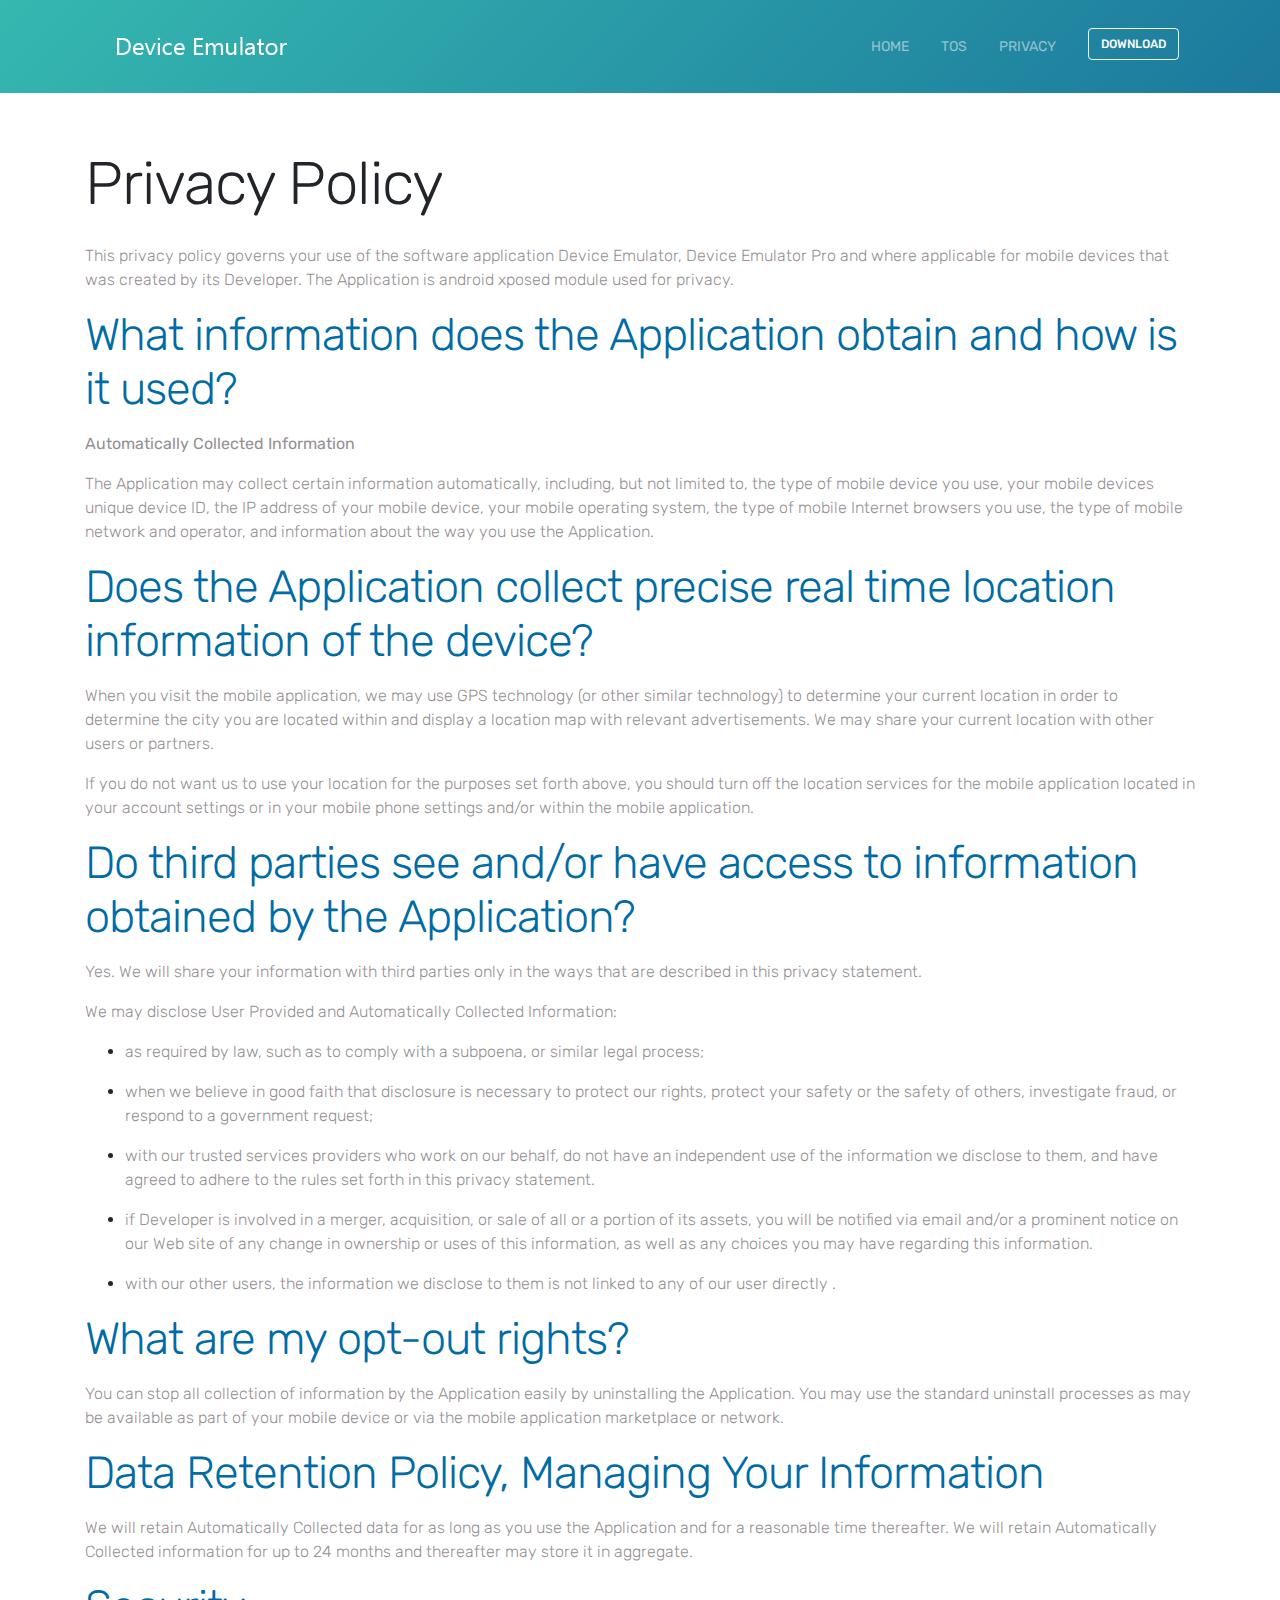
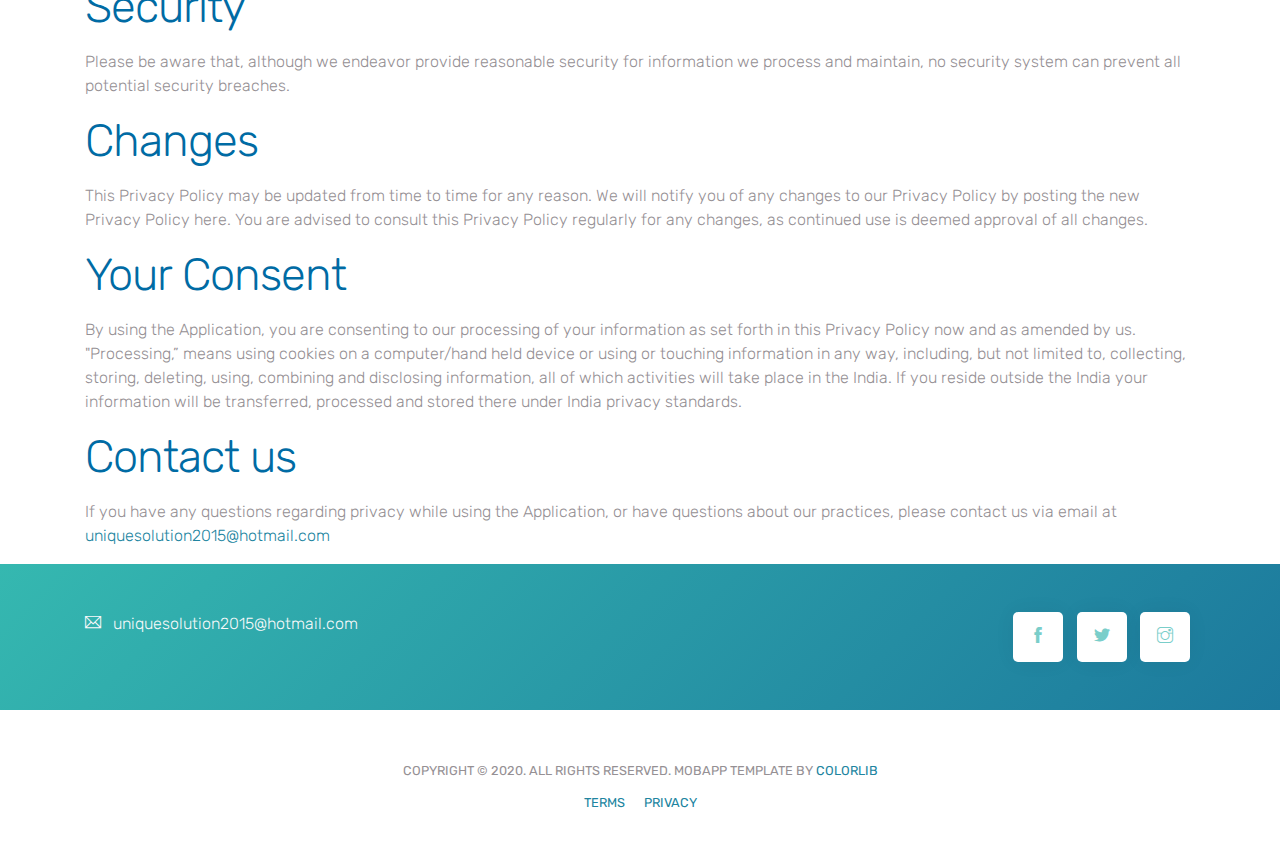
<file: privacy.html>
<!doctype html>
<html lang="en">
<head>
	<title>Device Emulator</title>
    <!-- Required meta tags -->
    <meta charset="utf-8">
    <meta name="viewport" content="width=device-width, initial-scale=1, shrink-to-fit=no">
    <meta name="description" content="device emulator pro">
    <meta name="keywords" content="device emulator, device emulator pro, mobile, app, apk, pro, plus, device, emulator, android, xposed, framework, module">

    <!-- Font -->
    <link rel="dns-prefetch" href="//fonts.googleapis.com">
    <link href="https://fonts.googleapis.com/css?family=Rubik:300,400,500" rel="stylesheet">

    <!-- Bootstrap CSS -->
    <link rel="stylesheet" href="css/bootstrap.min.css">
    <!-- Themify Icons -->
    <link rel="stylesheet" href="css/themify-icons.css">
    <!-- Owl carousel -->
    <link rel="stylesheet" href="css/owl.carousel.min.css">
    <!-- Main css -->
    <link href="css/style.css" rel="stylesheet">
</head>

<body data-spy="scroll" data-target="#navbar" data-offset="30">
 <div class="nav-menu fixed-top bg-gradient">
        <div class="container">
            <div class="row">
                <div class="col-md-12">
                    <nav class="navbar navbar-dark navbar-expand-lg">
                        <a class="navbar-brand" href="index.html"><img src="images/logo.png" class="img-fluid" alt="logo"></a> <button class="navbar-toggler" type="button" data-toggle="collapse" data-target="#navbar" aria-controls="navbar" aria-expanded="false" aria-label="Toggle navigation"> <span class="navbar-toggler-icon"></span> </button>
                        <div class="collapse navbar-collapse" id="navbar">
                            <ul class="navbar-nav ml-auto">
                                <li class="nav-item"> <a class="nav-link" href="index.html">HOME <span class="sr-only">(current)</span></a> </li>
                                <li class="nav-item"> <a class="nav-link" href="terms.html">TOS</a> </li>
                                <li class="nav-item"> <a class="nav-link" href="privacy.html">PRIVACY</a> </li>
                                <li class="nav-item"><a href="https://github.com/deviceemulator/app/releases/download/v3.6/de_v3.6.1900.apk" class="btn btn-outline-light my-3 my-sm-0 ml-lg-3">Download</a></li>	
                            </ul>
                        </div>
                    </nav>
                </div>
            </div>
        </div>
    </div>
	 <header>	</header>
	 
	 
	 <div class="container">
		<div class="container mt-5" style="padding-left: 0px;">
            <h1>Privacy Policy</h1>
        </div>

		<div id="content" class="privacy">
<p>This privacy policy governs your use of the software application Device Emulator, Device Emulator Pro and where applicable for mobile devices that was created by its Developer. The Application is android xposed module used for privacy. </p> 
<h2>What information does the Application obtain and how is it used?</h2> 
<p><strong>Automatically Collected Information</strong> </p> 
<p>The Application may collect certain information automatically, including, but not limited to, the type of mobile device you use, your mobile devices unique device ID, the IP address of your mobile device, your mobile operating system, the type of mobile Internet browsers you use, the type of mobile network and operator, and information about the way you use the Application. </p> 
<h2>Does the Application collect precise real time location information of the device?</h2> 
<p>When you visit the mobile application, we may use GPS technology (or other similar technology) to determine your current location in order to determine the city you are located within and display a location map with relevant advertisements. We may share your current location with other users or partners.</p> 
<p>If you do not want us to use your location for the purposes set forth above, you should turn off the location services for the mobile application located in your account settings or in your mobile phone settings and/or within the mobile application. </p> 
<h2>Do third parties see and/or have access to information obtained by the Application?</h2> 
<p>Yes. We will share your information with third parties only in the ways that are described in this privacy statement.</p> 
<p>We may disclose User Provided and Automatically Collected Information:</p> 
<ul> 
 <li> <p>as required by law, such as to comply with a subpoena, or similar legal process;</p> </li> 
 <li> <p>when we believe in good faith that disclosure is necessary to protect our rights, protect your safety or the safety of others, investigate fraud, or respond to a government request;</p> </li> 
 <li> <p>with our trusted services providers who work on our behalf, do not have an independent use of the information we disclose to them, and have agreed to adhere to the rules set forth in this privacy statement.</p> </li> 
 <li> <p>if Developer is involved in a merger, acquisition, or sale of all or a portion of its assets, you will be notified via email and/or a prominent notice on our Web site of any change in ownership or uses of this information, as well as any choices you may have regarding this information.</p> </li> 
 <li><p>with our other users, the information we disclose to them is not linked to any of our user directly .</p></li> 
</ul> 
<h2>What are my opt-out rights?</h2> 
<p>You can stop all collection of information by the Application easily by uninstalling the Application. You may use the standard uninstall processes as may be available as part of your mobile device or via the mobile application marketplace or network.</p> 
<h2>Data Retention Policy, Managing Your Information</h2> 
<p>We will retain Automatically Collected data for as long as you use the Application and for a reasonable time thereafter. We will retain Automatically Collected information for up to 24 months and thereafter may store it in aggregate.</p> 
<h2>Security</h2> 
<p>Please be aware that, although we endeavor provide reasonable security for information we process and maintain, no security system can prevent all potential security breaches.</p> 
<h2>Changes</h2> 
<p>This Privacy Policy may be updated from time to time for any reason. We will notify you of any changes to our Privacy Policy by posting the new Privacy Policy here. You are advised to consult this Privacy Policy regularly for any changes, as continued use is deemed approval of all changes.</p> 
<h2>Your Consent</h2> 
<p>By using the Application, you are consenting to our processing of your information as set forth in this Privacy Policy now and as amended by us. "Processing,” means using cookies on a computer/hand held device or using or touching information in any way, including, but not limited to, collecting, storing, deleting, using, combining and disclosing information, all of which activities will take place in the India. If you reside outside the India your information will be transferred, processed and stored there under India privacy standards. </p> 
<h2>Contact us</h2> 
<p>If you have any questions regarding privacy while using the Application, or have questions about our practices, please contact us via email at <a class="link" href="mailto:uniquesolution2015@hotmail.com">uniquesolution2015@hotmail.com</a></p>
</div>
</div>


       

   <div class="bg-gradient py-5" id="contact">
        <div class="container">
            <div class="row">
                <div class="col-lg-6 text-center text-lg-left">
                    <!--p class="mb-2" style="color:#f8f9fa;"> <span class="ti-location-pin mr-2"></span> Nasik, Maharashtra, India</p-->
                    <div class=" d-block d-sm-inline-block">
                        <p class="mb-2" style="color:#f8f9fa;">
                            <span class="ti-email mr-2"></span> <a class="mr-4"  style="color:#f8f9fa;" href="mailto:uniquesolution2015@hotmail.com">uniquesolution2015@hotmail.com</a>
                        </p>
                    </div>
                    <!--div class="d-block d-sm-inline-block">
                        <p class="mb-0">
                            <span class="ti-headphone-alt mr-2"></span> <a href="tel:51836362800">518-3636-2800</a>
                        </p>
                    </div-->

                </div>
                <div class="col-lg-6">
                    <div class="social-icons">
                        <a href="#"><span class="ti-facebook"></span></a>
                        <a href="#"><span class="ti-twitter-alt"></span></a>
                        <a href="#"><span class="ti-instagram"></span></a>
                    </div>
                </div>
            </div>
        </div>
    </div>
	
 <footer class="my-5 text-center">
        <!-- Copyright removal is not prohibited! -->
        <p class="mb-2"><small>COPYRIGHT © 2020. ALL RIGHTS RESERVED. MOBAPP TEMPLATE BY <a href="https://colorlib.com">COLORLIB</a></small></p>

        <small>
            <a href="terms.html" class="m-2">TERMS</a>
            <a href="privacy.html" class="m-2">PRIVACY</a>
        </small>
    </footer>

    <!-- jQuery and Bootstrap -->
    <script src="js/jquery-3.2.1.min.js"></script>
    <script src="js/bootstrap.bundle.min.js"></script>
    <!-- Plugins JS -->
    <script src="js/owl.carousel.min.js"></script>
    <!-- Custom JS -->
    <script src="js/script.js"></script>

</body>
</html>
</file>
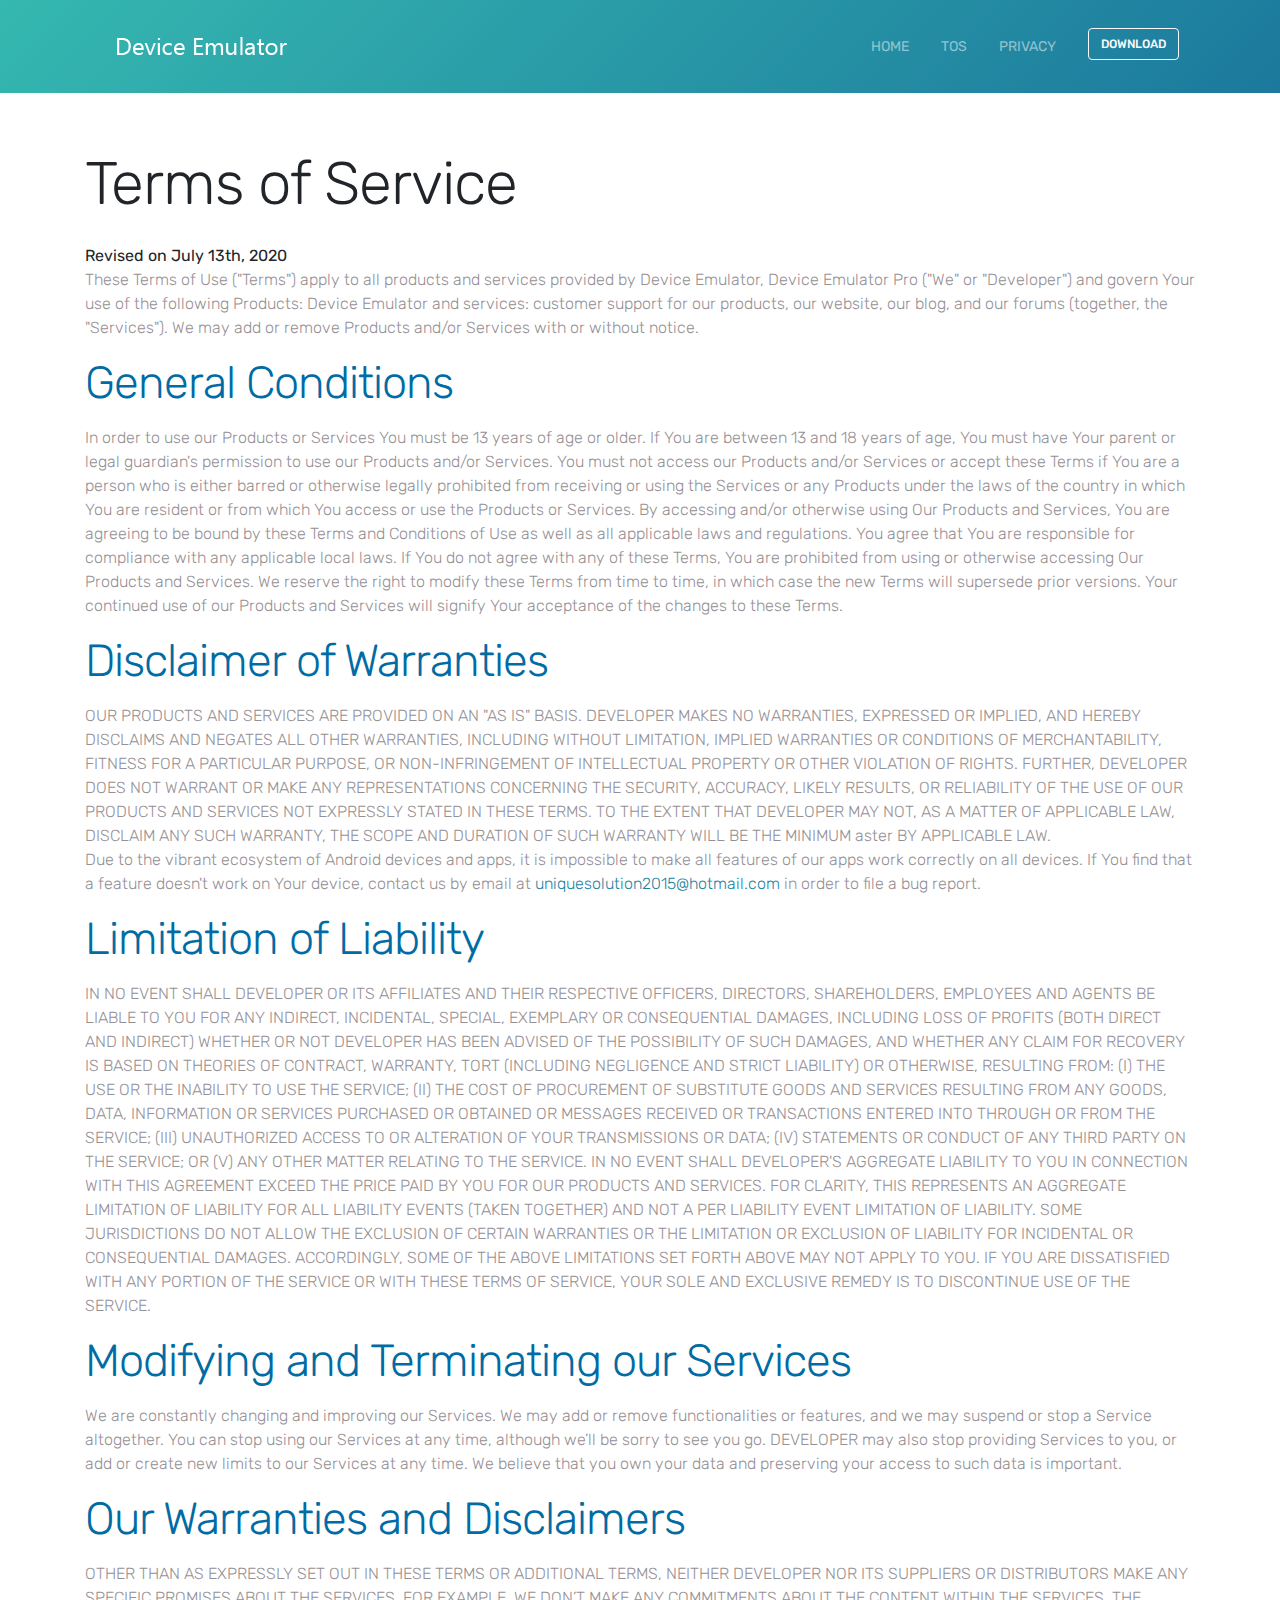
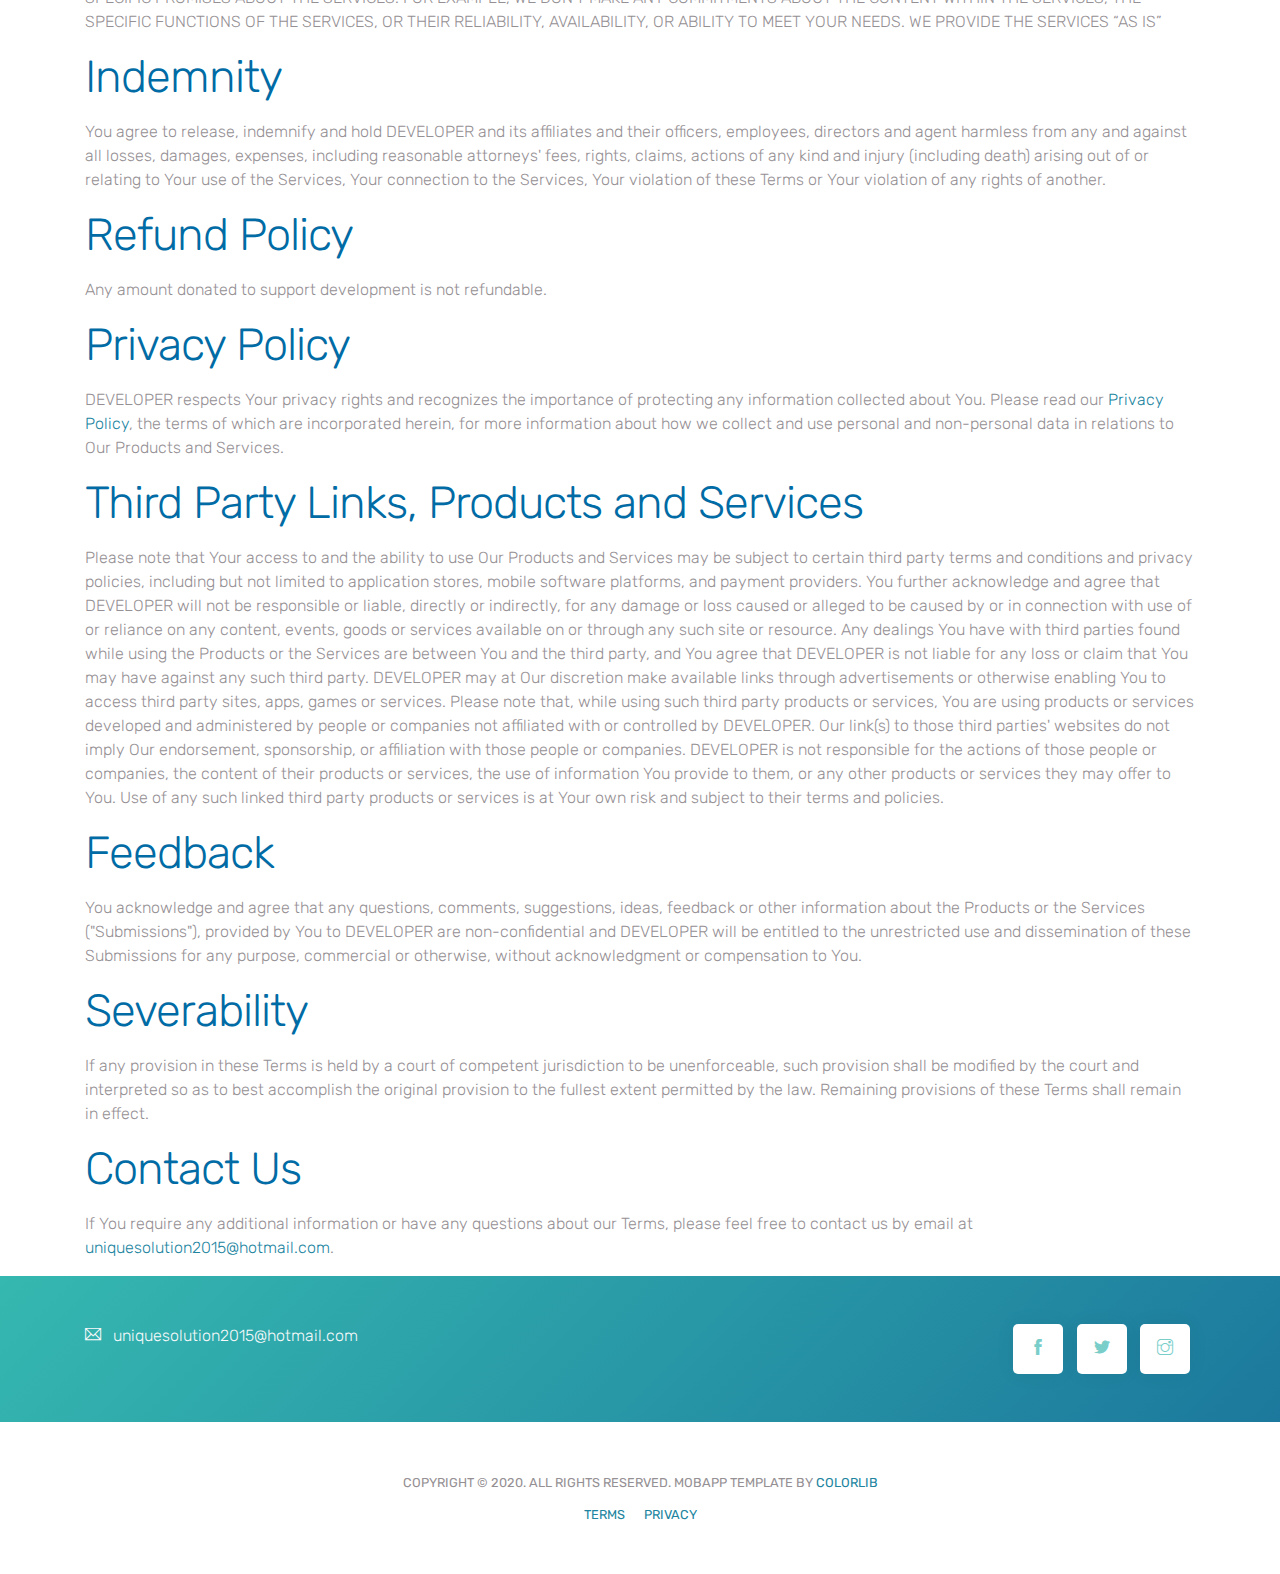
<file: terms.html>
<!doctype html>
<html lang="en">
<head>
	<title>Device Emulator</title>
    <!-- Required meta tags -->
    <meta charset="utf-8">
    <meta name="viewport" content="width=device-width, initial-scale=1, shrink-to-fit=no">
    <meta name="description" content="device emulator pro">
    <meta name="keywords" content="device emulator, device emulator pro, mobile, app, apk, pro, plus, device, emulator, android, xposed, framework, module">

    <!-- Font -->
    <link rel="dns-prefetch" href="//fonts.googleapis.com">
    <link href="https://fonts.googleapis.com/css?family=Rubik:300,400,500" rel="stylesheet">

    <!-- Bootstrap CSS -->
    <link rel="stylesheet" href="css/bootstrap.min.css">
    <!-- Themify Icons -->
    <link rel="stylesheet" href="css/themify-icons.css">
    <!-- Owl carousel -->
    <link rel="stylesheet" href="css/owl.carousel.min.css">
    <!-- Main css -->
    <link href="css/style.css" rel="stylesheet">
</head>

<body data-spy="scroll" data-target="#navbar" data-offset="30">
 <div class="nav-menu fixed-top bg-gradient">
        <div class="container">
            <div class="row">
                <div class="col-md-12">
                    <nav class="navbar navbar-dark navbar-expand-lg">
                        <a class="navbar-brand" href="index.html"><img src="images/logo.png" class="img-fluid" alt="logo"></a> <button class="navbar-toggler" type="button" data-toggle="collapse" data-target="#navbar" aria-controls="navbar" aria-expanded="false" aria-label="Toggle navigation"> <span class="navbar-toggler-icon"></span> </button>
                        <div class="collapse navbar-collapse" id="navbar">
                            <ul class="navbar-nav ml-auto">
                                <li class="nav-item"> <a class="nav-link" href="index.html">HOME <span class="sr-only">(current)</span></a> </li>
                                <li class="nav-item"> <a class="nav-link" href="terms.html">TOS</a> </li>
                                <li class="nav-item"> <a class="nav-link" href="privacy.html">PRIVACY</a> </li>
                                <li class="nav-item"><a href="https://github.com/deviceemulator/app/releases/download/v3.6/de_v3.6.1900.apk" class="btn btn-outline-light my-3 my-sm-0 ml-lg-3">Download</a></li>	
                            </ul>
                        </div>
                    </nav>
                </div>
            </div>
        </div>
    </div>
	 <header>	</header>


	 <div class="container">
		<div class="container mt-5" style="padding-left: 0px;">
            <h1>Terms of Service</h1>
        </div>
			 <div id="content" class="tos">
						<span class="revision">Revised on July 13th, 2020</span>
						<p>
							These Terms of Use ("Terms") apply to all products and services provided by Device Emulator, Device Emulator Pro ("We" or "Developer") and govern Your use of the following Products: Device Emulator and services: customer support for our products, our website, our blog, and our forums (together, the "Services"). We may add or remove Products and/or Services with or without notice.
						</p>
						<h2>General Conditions</h2>
						<p>
							In order to use our Products or Services You must be 13 years of age or older. If You are between 13 and 18 years of age, You must have Your parent or legal guardian's permission to use our Products and/or Services. You must not access our Products and/or Services or accept these Terms if You are a person who is either barred or otherwise legally prohibited from receiving or using the Services or any Products under the laws of the country in which You are resident or from which You access or use the Products or Services. By accessing and/or otherwise using Our Products and Services, You are agreeing to be bound by these Terms and Conditions of Use as well as all applicable laws and regulations. You agree that You are responsible for compliance with any applicable local laws. If You do not agree with any of these Terms, You are prohibited from using or otherwise accessing Our Products and Services.
							We reserve the right to modify these Terms from time to time, in which case the new Terms will supersede prior versions. Your continued use of our Products and Services will signify Your acceptance of the changes to these Terms.
						</p>
						<h2>Disclaimer of Warranties</h2>
						<p>
							OUR PRODUCTS AND SERVICES ARE PROVIDED ON AN "AS IS" BASIS. DEVELOPER MAKES NO WARRANTIES, EXPRESSED OR IMPLIED, AND HEREBY DISCLAIMS AND NEGATES ALL OTHER WARRANTIES, INCLUDING WITHOUT LIMITATION, IMPLIED WARRANTIES OR CONDITIONS OF MERCHANTABILITY, FITNESS FOR A PARTICULAR PURPOSE, OR NON-INFRINGEMENT OF INTELLECTUAL PROPERTY OR OTHER VIOLATION OF RIGHTS. FURTHER, DEVELOPER DOES NOT WARRANT OR MAKE ANY REPRESENTATIONS CONCERNING THE SECURITY, ACCURACY, LIKELY RESULTS, OR RELIABILITY OF THE USE OF OUR PRODUCTS AND SERVICES NOT EXPRESSLY STATED IN THESE TERMS. TO THE EXTENT THAT DEVELOPER MAY NOT, AS A MATTER OF APPLICABLE LAW, DISCLAIM ANY SUCH WARRANTY, THE SCOPE AND DURATION OF SUCH WARRANTY WILL BE THE MINIMUM aster BY APPLICABLE LAW.
							<br>
							Due to the vibrant ecosystem of Android devices and apps, it is impossible to make all features of our apps work correctly on all devices. If You find that a feature doesn't work on Your device, contact us by email at <a class="link" href="mailto:uniquesolution2015@hotmail.com">uniquesolution2015@hotmail.com</a> in order to file a bug report.					
						</p>
						<h2>Limitation of Liability</h2>
						<p>
							IN NO EVENT SHALL DEVELOPER OR ITS AFFILIATES AND THEIR RESPECTIVE OFFICERS, DIRECTORS, SHAREHOLDERS, EMPLOYEES AND AGENTS BE LIABLE TO YOU FOR ANY INDIRECT, INCIDENTAL, SPECIAL, EXEMPLARY OR CONSEQUENTIAL DAMAGES, INCLUDING LOSS OF PROFITS (BOTH DIRECT AND INDIRECT) WHETHER OR NOT DEVELOPER HAS BEEN ADVISED OF THE POSSIBILITY OF SUCH DAMAGES, AND WHETHER ANY CLAIM FOR RECOVERY IS BASED ON THEORIES OF CONTRACT, WARRANTY, TORT (INCLUDING NEGLIGENCE AND STRICT LIABILITY) OR OTHERWISE, RESULTING FROM: (I) THE USE OR THE INABILITY TO USE THE SERVICE; (II) THE COST OF PROCUREMENT OF SUBSTITUTE GOODS AND SERVICES RESULTING FROM ANY GOODS, DATA, INFORMATION OR SERVICES PURCHASED OR OBTAINED OR MESSAGES RECEIVED OR TRANSACTIONS ENTERED INTO THROUGH OR FROM THE SERVICE; (III) UNAUTHORIZED ACCESS TO OR ALTERATION OF YOUR TRANSMISSIONS OR DATA; (IV) STATEMENTS OR CONDUCT OF ANY THIRD PARTY ON THE SERVICE; OR (V) ANY OTHER MATTER RELATING TO THE SERVICE.  IN NO EVENT SHALL DEVELOPER'S AGGREGATE LIABILITY TO YOU IN CONNECTION WITH THIS AGREEMENT EXCEED THE PRICE PAID BY YOU FOR OUR PRODUCTS AND SERVICES. FOR CLARITY, THIS REPRESENTS AN AGGREGATE LIMITATION OF LIABILITY FOR ALL LIABILITY EVENTS (TAKEN TOGETHER) AND NOT A PER LIABILITY EVENT LIMITATION OF LIABILITY.
							SOME JURISDICTIONS DO NOT ALLOW THE EXCLUSION OF CERTAIN WARRANTIES OR THE LIMITATION OR EXCLUSION OF LIABILITY FOR INCIDENTAL OR CONSEQUENTIAL DAMAGES. ACCORDINGLY, SOME OF THE ABOVE LIMITATIONS SET FORTH ABOVE MAY NOT APPLY TO YOU. IF YOU ARE DISSATISFIED WITH ANY PORTION OF THE SERVICE OR WITH THESE TERMS OF SERVICE, YOUR SOLE AND EXCLUSIVE REMEDY IS TO DISCONTINUE USE OF THE SERVICE.
						</p>
						<h2>Modifying and Terminating our Services</h2>
						<p>We are constantly changing and improving our Services. We may add or remove functionalities or features, and we may suspend or stop a Service altogether.
						You can stop using our Services at any time, although we’ll be sorry to see you go. DEVELOPER may also stop providing Services to you, or add or create new limits to our Services at any time.
						We believe that you own your data and preserving your access to such data is important.</p>
						
						<h2>Our Warranties and Disclaimers</h2>
						<p>OTHER THAN AS EXPRESSLY SET OUT IN THESE TERMS OR ADDITIONAL TERMS, NEITHER DEVELOPER NOR ITS SUPPLIERS OR DISTRIBUTORS MAKE ANY SPECIFIC PROMISES ABOUT THE SERVICES. FOR EXAMPLE, WE DON’T MAKE ANY COMMITMENTS ABOUT THE CONTENT WITHIN THE SERVICES, THE SPECIFIC FUNCTIONS OF THE SERVICES, OR THEIR RELIABILITY, AVAILABILITY, OR ABILITY TO MEET YOUR NEEDS. WE PROVIDE THE SERVICES “AS IS”</p>
						
						<h2>Indemnity</h2>
						<p>
							You agree to release, indemnify and hold DEVELOPER and its affiliates and their officers, employees, directors and agent harmless from any and against all losses, damages, expenses, including reasonable attorneys' fees, rights, claims, actions of any kind and injury (including death) arising out of or relating to Your use of the Services, Your connection to the Services, Your violation of these Terms or Your violation of any rights of another.
						</p>
						<h2>Refund Policy</h2>
						<p>Any amount donated to support development is not refundable.
						</p>
						
						<h2>Privacy Policy</h2>
						<p>
							 DEVELOPER respects Your privacy rights and recognizes the importance of protecting any information collected about You. Please read our <a class="link" href="privacy.html">Privacy Policy</a>, the terms of which are incorporated herein, for more information about how we collect and use personal and non-personal data in relations to Our Products and Services.
						</p>
						<h2>Third Party Links, Products and Services</h2>
						
						<p>
							Please note that Your access to and the ability to use Our Products and Services may be subject to certain third party terms and conditions and privacy policies, including but not limited to application stores, mobile software platforms, and payment providers. You further acknowledge and agree that DEVELOPER will not be responsible or liable, directly or indirectly, for any damage or loss caused or alleged to be caused by or in connection with use of or reliance on any content, events, goods or services available on or through any such site or resource.   Any dealings You have with third parties found while using the Products or the Services are between You and the third party, and You agree that DEVELOPER is not liable for any loss or claim that You may have against any such third party.
							DEVELOPER may at Our discretion make available links through advertisements or otherwise enabling You to access third party sites, apps, games or services. Please note that, while using such third party products or services, You are using products or services developed and administered by people or companies not affiliated with or controlled by DEVELOPER. Our link(s) to those third parties' websites do not imply Our endorsement, sponsorship, or affiliation with those people or companies. DEVELOPER is not responsible for the actions of those people or companies, the content of their products or services, the use of information You provide to them, or any other products or services they may offer to You. Use of any such linked third party products or services is at Your own risk and subject to their terms and policies.
						</p>
						<h2>Feedback</h2>
						<p>
							You acknowledge and agree that any questions, comments, suggestions, ideas, feedback or other information about the Products or the Services ("Submissions"), provided by You to DEVELOPER are non-confidential and DEVELOPER will be entitled to the unrestricted use and dissemination of these Submissions for any purpose, commercial or otherwise, without acknowledgment or compensation to You.
						</p>
						<h2>Severability</h2>
						<p>
							If any provision in these Terms is held by a court of competent jurisdiction to be unenforceable, such provision shall be modified by the court and interpreted so as to best accomplish the original provision to the fullest extent permitted by the law. Remaining provisions of these Terms shall remain in effect.
						</p>
						<h2>Contact Us</h2>
						<p>
							If You require any additional information or have any questions about our Terms, please feel free to contact us by email at <a class="link" href="mailto:uniquesolution2015@hotmail.com">uniquesolution2015@hotmail.com</a>.
						</p>
					</div>

</div>


       

   <div class="bg-gradient py-5" id="contact">
        <div class="container">
            <div class="row">
                <div class="col-lg-6 text-center text-lg-left">
                    <!--p class="mb-2" style="color:#f8f9fa;"> <span class="ti-location-pin mr-2"></span> Nasik, Maharashtra, India</p-->
                    <div class=" d-block d-sm-inline-block">
                        <p class="mb-2" style="color:#f8f9fa;">
                            <span class="ti-email mr-2"></span> <a class="mr-4"  style="color:#f8f9fa;" href="mailto:uniquesolution2015@hotmail.com">uniquesolution2015@hotmail.com</a>
                        </p>
                    </div>
                    <!--div class="d-block d-sm-inline-block">
                        <p class="mb-0">
                            <span class="ti-headphone-alt mr-2"></span> <a href="tel:51836362800">518-3636-2800</a>
                        </p>
                    </div-->

                </div>
                <div class="col-lg-6">
                    <div class="social-icons">
                        <a href="#"><span class="ti-facebook"></span></a>
                        <a href="#"><span class="ti-twitter-alt"></span></a>
                        <a href="#"><span class="ti-instagram"></span></a>
                    </div>
                </div>
            </div>
        </div>
    </div>
	
 <footer class="my-5 text-center">
        <!-- Copyright removal is not prohibited! -->
        <p class="mb-2"><small>COPYRIGHT © 2020. ALL RIGHTS RESERVED. MOBAPP TEMPLATE BY <a href="https://colorlib.com">COLORLIB</a></small></p>

        <small>
            <a href="terms.html" class="m-2">TERMS</a>
            <a href="privacy.html" class="m-2">PRIVACY</a>
        </small>
    </footer>

    <!-- jQuery and Bootstrap -->
    <script src="js/jquery-3.2.1.min.js"></script>
    <script src="js/bootstrap.bundle.min.js"></script>
    <!-- Plugins JS -->
    <script src="js/owl.carousel.min.js"></script>
    <!-- Custom JS -->
    <script src="js/script.js"></script>

</body>
</html>
</file>
<file: css/themify-icons.css>
@font-face {
    font-family: 'themify';
    src: url('../fonts/themify.eot?-fvbane');
    src: url('../fonts/themify.eot?#iefix-fvbane') format('embedded-opentype'), url('../fonts/themify.woff?-fvbane') format('woff'), url('../fonts/themify.ttf?-fvbane') format('truetype'), url('../fonts/themify.svg?-fvbane#themify') format('svg');
    font-weight: normal;
    font-style: normal;
}

[class^="ti-"],
[class*=" ti-"] {
    font-family: 'themify';
    speak: none;
    font-style: normal;
    font-weight: normal;
    font-variant: normal;
    text-transform: none;
    line-height: 1;
    /* Better Font Rendering =========== */
    -webkit-font-smoothing: antialiased;
    -moz-osx-font-smoothing: grayscale;
}

.ti-wand:before {
    content: "\e600";
}

.ti-volume:before {
    content: "\e601";
}

.ti-user:before {
    content: "\e602";
}

.ti-unlock:before {
    content: "\e603";
}

.ti-unlink:before {
    content: "\e604";
}

.ti-trash:before {
    content: "\e605";
}

.ti-thought:before {
    content: "\e606";
}

.ti-target:before {
    content: "\e607";
}

.ti-tag:before {
    content: "\e608";
}

.ti-tablet:before {
    content: "\e609";
}

.ti-star:before {
    content: "\e60a";
}

.ti-spray:before {
    content: "\e60b";
}

.ti-signal:before {
    content: "\e60c";
}

.ti-shopping-cart:before {
    content: "\e60d";
}

.ti-shopping-cart-full:before {
    content: "\e60e";
}

.ti-settings:before {
    content: "\e60f";
}

.ti-search:before {
    content: "\e610";
}

.ti-zoom-in:before {
    content: "\e611";
}

.ti-zoom-out:before {
    content: "\e612";
}

.ti-cut:before {
    content: "\e613";
}

.ti-ruler:before {
    content: "\e614";
}

.ti-ruler-pencil:before {
    content: "\e615";
}

.ti-ruler-alt:before {
    content: "\e616";
}

.ti-bookmark:before {
    content: "\e617";
}

.ti-bookmark-alt:before {
    content: "\e618";
}

.ti-reload:before {
    content: "\e619";
}

.ti-plus:before {
    content: "\e61a";
}

.ti-pin:before {
    content: "\e61b";
}

.ti-pencil:before {
    content: "\e61c";
}

.ti-pencil-alt:before {
    content: "\e61d";
}

.ti-paint-roller:before {
    content: "\e61e";
}

.ti-paint-bucket:before {
    content: "\e61f";
}

.ti-na:before {
    content: "\e620";
}

.ti-mobile:before {
    content: "\e621";
}

.ti-minus:before {
    content: "\e622";
}

.ti-medall:before {
    content: "\e623";
}

.ti-medall-alt:before {
    content: "\e624";
}

.ti-marker:before {
    content: "\e625";
}

.ti-marker-alt:before {
    content: "\e626";
}

.ti-arrow-up:before {
    content: "\e627";
}

.ti-arrow-right:before {
    content: "\e628";
}

.ti-arrow-left:before {
    content: "\e629";
}

.ti-arrow-down:before {
    content: "\e62a";
}

.ti-lock:before {
    content: "\e62b";
}

.ti-location-arrow:before {
    content: "\e62c";
}

.ti-link:before {
    content: "\e62d";
}

.ti-layout:before {
    content: "\e62e";
}

.ti-layers:before {
    content: "\e62f";
}

.ti-layers-alt:before {
    content: "\e630";
}

.ti-key:before {
    content: "\e631";
}

.ti-import:before {
    content: "\e632";
}

.ti-image:before {
    content: "\e633";
}

.ti-heart:before {
    content: "\e634";
}

.ti-heart-broken:before {
    content: "\e635";
}

.ti-hand-stop:before {
    content: "\e636";
}

.ti-hand-open:before {
    content: "\e637";
}

.ti-hand-drag:before {
    content: "\e638";
}

.ti-folder:before {
    content: "\e639";
}

.ti-flag:before {
    content: "\e63a";
}

.ti-flag-alt:before {
    content: "\e63b";
}

.ti-flag-alt-2:before {
    content: "\e63c";
}

.ti-eye:before {
    content: "\e63d";
}

.ti-export:before {
    content: "\e63e";
}

.ti-exchange-vertical:before {
    content: "\e63f";
}

.ti-desktop:before {
    content: "\e640";
}

.ti-cup:before {
    content: "\e641";
}

.ti-crown:before {
    content: "\e642";
}

.ti-comments:before {
    content: "\e643";
}

.ti-comment:before {
    content: "\e644";
}

.ti-comment-alt:before {
    content: "\e645";
}

.ti-close:before {
    content: "\e646";
}

.ti-clip:before {
    content: "\e647";
}

.ti-angle-up:before {
    content: "\e648";
}

.ti-angle-right:before {
    content: "\e649";
}

.ti-angle-left:before {
    content: "\e64a";
}

.ti-angle-down:before {
    content: "\e64b";
}

.ti-check:before {
    content: "\e64c";
}

.ti-check-box:before {
    content: "\e64d";
}

.ti-camera:before {
    content: "\e64e";
}

.ti-announcement:before {
    content: "\e64f";
}

.ti-brush:before {
    content: "\e650";
}

.ti-briefcase:before {
    content: "\e651";
}

.ti-bolt:before {
    content: "\e652";
}

.ti-bolt-alt:before {
    content: "\e653";
}

.ti-blackboard:before {
    content: "\e654";
}

.ti-bag:before {
    content: "\e655";
}

.ti-move:before {
    content: "\e656";
}

.ti-arrows-vertical:before {
    content: "\e657";
}

.ti-arrows-horizontal:before {
    content: "\e658";
}

.ti-fullscreen:before {
    content: "\e659";
}

.ti-arrow-top-right:before {
    content: "\e65a";
}

.ti-arrow-top-left:before {
    content: "\e65b";
}

.ti-arrow-circle-up:before {
    content: "\e65c";
}

.ti-arrow-circle-right:before {
    content: "\e65d";
}

.ti-arrow-circle-left:before {
    content: "\e65e";
}

.ti-arrow-circle-down:before {
    content: "\e65f";
}

.ti-angle-double-up:before {
    content: "\e660";
}

.ti-angle-double-right:before {
    content: "\e661";
}

.ti-angle-double-left:before {
    content: "\e662";
}

.ti-angle-double-down:before {
    content: "\e663";
}

.ti-zip:before {
    content: "\e664";
}

.ti-world:before {
    content: "\e665";
}

.ti-wheelchair:before {
    content: "\e666";
}

.ti-view-list:before {
    content: "\e667";
}

.ti-view-list-alt:before {
    content: "\e668";
}

.ti-view-grid:before {
    content: "\e669";
}

.ti-uppercase:before {
    content: "\e66a";
}

.ti-upload:before {
    content: "\e66b";
}

.ti-underline:before {
    content: "\e66c";
}

.ti-truck:before {
    content: "\e66d";
}

.ti-timer:before {
    content: "\e66e";
}

.ti-ticket:before {
    content: "\e66f";
}

.ti-thumb-up:before {
    content: "\e670";
}

.ti-thumb-down:before {
    content: "\e671";
}

.ti-text:before {
    content: "\e672";
}

.ti-stats-up:before {
    content: "\e673";
}

.ti-stats-down:before {
    content: "\e674";
}

.ti-split-v:before {
    content: "\e675";
}

.ti-split-h:before {
    content: "\e676";
}

.ti-smallcap:before {
    content: "\e677";
}

.ti-shine:before {
    content: "\e678";
}

.ti-shift-right:before {
    content: "\e679";
}

.ti-shift-left:before {
    content: "\e67a";
}

.ti-shield:before {
    content: "\e67b";
}

.ti-notepad:before {
    content: "\e67c";
}

.ti-server:before {
    content: "\e67d";
}

.ti-quote-right:before {
    content: "\e67e";
}

.ti-quote-left:before {
    content: "\e67f";
}

.ti-pulse:before {
    content: "\e680";
}

.ti-printer:before {
    content: "\e681";
}

.ti-power-off:before {
    content: "\e682";
}

.ti-plug:before {
    content: "\e683";
}

.ti-pie-chart:before {
    content: "\e684";
}

.ti-paragraph:before {
    content: "\e685";
}

.ti-panel:before {
    content: "\e686";
}

.ti-package:before {
    content: "\e687";
}

.ti-music:before {
    content: "\e688";
}

.ti-music-alt:before {
    content: "\e689";
}

.ti-mouse:before {
    content: "\e68a";
}

.ti-mouse-alt:before {
    content: "\e68b";
}

.ti-money:before {
    content: "\e68c";
}

.ti-microphone:before {
    content: "\e68d";
}

.ti-menu:before {
    content: "\e68e";
}

.ti-menu-alt:before {
    content: "\e68f";
}

.ti-map:before {
    content: "\e690";
}

.ti-map-alt:before {
    content: "\e691";
}

.ti-loop:before {
    content: "\e692";
}

.ti-location-pin:before {
    content: "\e693";
}

.ti-list:before {
    content: "\e694";
}

.ti-light-bulb:before {
    content: "\e695";
}

.ti-Italic:before {
    content: "\e696";
}

.ti-info:before {
    content: "\e697";
}

.ti-infinite:before {
    content: "\e698";
}

.ti-id-badge:before {
    content: "\e699";
}

.ti-hummer:before {
    content: "\e69a";
}

.ti-home:before {
    content: "\e69b";
}

.ti-help:before {
    content: "\e69c";
}

.ti-headphone:before {
    content: "\e69d";
}

.ti-harddrives:before {
    content: "\e69e";
}

.ti-harddrive:before {
    content: "\e69f";
}

.ti-gift:before {
    content: "\e6a0";
}

.ti-game:before {
    content: "\e6a1";
}

.ti-filter:before {
    content: "\e6a2";
}

.ti-files:before {
    content: "\e6a3";
}

.ti-file:before {
    content: "\e6a4";
}

.ti-eraser:before {
    content: "\e6a5";
}

.ti-envelope:before {
    content: "\e6a6";
}

.ti-download:before {
    content: "\e6a7";
}

.ti-direction:before {
    content: "\e6a8";
}

.ti-direction-alt:before {
    content: "\e6a9";
}

.ti-dashboard:before {
    content: "\e6aa";
}

.ti-control-stop:before {
    content: "\e6ab";
}

.ti-control-shuffle:before {
    content: "\e6ac";
}

.ti-control-play:before {
    content: "\e6ad";
}

.ti-control-pause:before {
    content: "\e6ae";
}

.ti-control-forward:before {
    content: "\e6af";
}

.ti-control-backward:before {
    content: "\e6b0";
}

.ti-cloud:before {
    content: "\e6b1";
}

.ti-cloud-up:before {
    content: "\e6b2";
}

.ti-cloud-down:before {
    content: "\e6b3";
}

.ti-clipboard:before {
    content: "\e6b4";
}

.ti-car:before {
    content: "\e6b5";
}

.ti-calendar:before {
    content: "\e6b6";
}

.ti-book:before {
    content: "\e6b7";
}

.ti-bell:before {
    content: "\e6b8";
}

.ti-basketball:before {
    content: "\e6b9";
}

.ti-bar-chart:before {
    content: "\e6ba";
}

.ti-bar-chart-alt:before {
    content: "\e6bb";
}

.ti-back-right:before {
    content: "\e6bc";
}

.ti-back-left:before {
    content: "\e6bd";
}

.ti-arrows-corner:before {
    content: "\e6be";
}

.ti-archive:before {
    content: "\e6bf";
}

.ti-anchor:before {
    content: "\e6c0";
}

.ti-align-right:before {
    content: "\e6c1";
}

.ti-align-left:before {
    content: "\e6c2";
}

.ti-align-justify:before {
    content: "\e6c3";
}

.ti-align-center:before {
    content: "\e6c4";
}

.ti-alert:before {
    content: "\e6c5";
}

.ti-alarm-clock:before {
    content: "\e6c6";
}

.ti-agenda:before {
    content: "\e6c7";
}

.ti-write:before {
    content: "\e6c8";
}

.ti-window:before {
    content: "\e6c9";
}

.ti-widgetized:before {
    content: "\e6ca";
}

.ti-widget:before {
    content: "\e6cb";
}

.ti-widget-alt:before {
    content: "\e6cc";
}

.ti-wallet:before {
    content: "\e6cd";
}

.ti-video-clapper:before {
    content: "\e6ce";
}

.ti-video-camera:before {
    content: "\e6cf";
}

.ti-vector:before {
    content: "\e6d0";
}

.ti-themify-logo:before {
    content: "\e6d1";
}

.ti-themify-favicon:before {
    content: "\e6d2";
}

.ti-themify-favicon-alt:before {
    content: "\e6d3";
}

.ti-support:before {
    content: "\e6d4";
}

.ti-stamp:before {
    content: "\e6d5";
}

.ti-split-v-alt:before {
    content: "\e6d6";
}

.ti-slice:before {
    content: "\e6d7";
}

.ti-shortcode:before {
    content: "\e6d8";
}

.ti-shift-right-alt:before {
    content: "\e6d9";
}

.ti-shift-left-alt:before {
    content: "\e6da";
}

.ti-ruler-alt-2:before {
    content: "\e6db";
}

.ti-receipt:before {
    content: "\e6dc";
}

.ti-pin2:before {
    content: "\e6dd";
}

.ti-pin-alt:before {
    content: "\e6de";
}

.ti-pencil-alt2:before {
    content: "\e6df";
}

.ti-palette:before {
    content: "\e6e0";
}

.ti-more:before {
    content: "\e6e1";
}

.ti-more-alt:before {
    content: "\e6e2";
}

.ti-microphone-alt:before {
    content: "\e6e3";
}

.ti-magnet:before {
    content: "\e6e4";
}

.ti-line-double:before {
    content: "\e6e5";
}

.ti-line-dotted:before {
    content: "\e6e6";
}

.ti-line-dashed:before {
    content: "\e6e7";
}

.ti-layout-width-full:before {
    content: "\e6e8";
}

.ti-layout-width-default:before {
    content: "\e6e9";
}

.ti-layout-width-default-alt:before {
    content: "\e6ea";
}

.ti-layout-tab:before {
    content: "\e6eb";
}

.ti-layout-tab-window:before {
    content: "\e6ec";
}

.ti-layout-tab-v:before {
    content: "\e6ed";
}

.ti-layout-tab-min:before {
    content: "\e6ee";
}

.ti-layout-slider:before {
    content: "\e6ef";
}

.ti-layout-slider-alt:before {
    content: "\e6f0";
}

.ti-layout-sidebar-right:before {
    content: "\e6f1";
}

.ti-layout-sidebar-none:before {
    content: "\e6f2";
}

.ti-layout-sidebar-left:before {
    content: "\e6f3";
}

.ti-layout-placeholder:before {
    content: "\e6f4";
}

.ti-layout-menu:before {
    content: "\e6f5";
}

.ti-layout-menu-v:before {
    content: "\e6f6";
}

.ti-layout-menu-separated:before {
    content: "\e6f7";
}

.ti-layout-menu-full:before {
    content: "\e6f8";
}

.ti-layout-media-right-alt:before {
    content: "\e6f9";
}

.ti-layout-media-right:before {
    content: "\e6fa";
}

.ti-layout-media-overlay:before {
    content: "\e6fb";
}

.ti-layout-media-overlay-alt:before {
    content: "\e6fc";
}

.ti-layout-media-overlay-alt-2:before {
    content: "\e6fd";
}

.ti-layout-media-left-alt:before {
    content: "\e6fe";
}

.ti-layout-media-left:before {
    content: "\e6ff";
}

.ti-layout-media-center-alt:before {
    content: "\e700";
}

.ti-layout-media-center:before {
    content: "\e701";
}

.ti-layout-list-thumb:before {
    content: "\e702";
}

.ti-layout-list-thumb-alt:before {
    content: "\e703";
}

.ti-layout-list-post:before {
    content: "\e704";
}

.ti-layout-list-large-image:before {
    content: "\e705";
}

.ti-layout-line-solid:before {
    content: "\e706";
}

.ti-layout-grid4:before {
    content: "\e707";
}

.ti-layout-grid3:before {
    content: "\e708";
}

.ti-layout-grid2:before {
    content: "\e709";
}

.ti-layout-grid2-thumb:before {
    content: "\e70a";
}

.ti-layout-cta-right:before {
    content: "\e70b";
}

.ti-layout-cta-left:before {
    content: "\e70c";
}

.ti-layout-cta-center:before {
    content: "\e70d";
}

.ti-layout-cta-btn-right:before {
    content: "\e70e";
}

.ti-layout-cta-btn-left:before {
    content: "\e70f";
}

.ti-layout-column4:before {
    content: "\e710";
}

.ti-layout-column3:before {
    content: "\e711";
}

.ti-layout-column2:before {
    content: "\e712";
}

.ti-layout-accordion-separated:before {
    content: "\e713";
}

.ti-layout-accordion-merged:before {
    content: "\e714";
}

.ti-layout-accordion-list:before {
    content: "\e715";
}

.ti-ink-pen:before {
    content: "\e716";
}

.ti-info-alt:before {
    content: "\e717";
}

.ti-help-alt:before {
    content: "\e718";
}

.ti-headphone-alt:before {
    content: "\e719";
}

.ti-hand-point-up:before {
    content: "\e71a";
}

.ti-hand-point-right:before {
    content: "\e71b";
}

.ti-hand-point-left:before {
    content: "\e71c";
}

.ti-hand-point-down:before {
    content: "\e71d";
}

.ti-gallery:before {
    content: "\e71e";
}

.ti-face-smile:before {
    content: "\e71f";
}

.ti-face-sad:before {
    content: "\e720";
}

.ti-credit-card:before {
    content: "\e721";
}

.ti-control-skip-forward:before {
    content: "\e722";
}

.ti-control-skip-backward:before {
    content: "\e723";
}

.ti-control-record:before {
    content: "\e724";
}

.ti-control-eject:before {
    content: "\e725";
}

.ti-comments-smiley:before {
    content: "\e726";
}

.ti-brush-alt:before {
    content: "\e727";
}

.ti-youtube:before {
    content: "\e728";
}

.ti-vimeo:before {
    content: "\e729";
}

.ti-twitter:before {
    content: "\e72a";
}

.ti-time:before {
    content: "\e72b";
}

.ti-tumblr:before {
    content: "\e72c";
}

.ti-skype:before {
    content: "\e72d";
}

.ti-share:before {
    content: "\e72e";
}

.ti-share-alt:before {
    content: "\e72f";
}

.ti-rocket:before {
    content: "\e730";
}

.ti-pinterest:before {
    content: "\e731";
}

.ti-new-window:before {
    content: "\e732";
}

.ti-microsoft:before {
    content: "\e733";
}

.ti-list-ol:before {
    content: "\e734";
}

.ti-linkedin:before {
    content: "\e735";
}

.ti-layout-sidebar-2:before {
    content: "\e736";
}

.ti-layout-grid4-alt:before {
    content: "\e737";
}

.ti-layout-grid3-alt:before {
    content: "\e738";
}

.ti-layout-grid2-alt:before {
    content: "\e739";
}

.ti-layout-column4-alt:before {
    content: "\e73a";
}

.ti-layout-column3-alt:before {
    content: "\e73b";
}

.ti-layout-column2-alt:before {
    content: "\e73c";
}

.ti-instagram:before {
    content: "\e73d";
}

.ti-google:before {
    content: "\e73e";
}

.ti-github:before {
    content: "\e73f";
}

.ti-flickr:before {
    content: "\e740";
}

.ti-facebook:before {
    content: "\e741";
}

.ti-dropbox:before {
    content: "\e742";
}

.ti-dribbble:before {
    content: "\e743";
}

.ti-apple:before {
    content: "\e744";
}

.ti-android:before {
    content: "\e745";
}

.ti-save:before {
    content: "\e746";
}

.ti-save-alt:before {
    content: "\e747";
}

.ti-yahoo:before {
    content: "\e748";
}

.ti-wordpress:before {
    content: "\e749";
}

.ti-vimeo-alt:before {
    content: "\e74a";
}

.ti-twitter-alt:before {
    content: "\e74b";
}

.ti-tumblr-alt:before {
    content: "\e74c";
}

.ti-trello:before {
    content: "\e74d";
}

.ti-stack-overflow:before {
    content: "\e74e";
}

.ti-soundcloud:before {
    content: "\e74f";
}

.ti-sharethis:before {
    content: "\e750";
}

.ti-sharethis-alt:before {
    content: "\e751";
}

.ti-reddit:before {
    content: "\e752";
}

.ti-pinterest-alt:before {
    content: "\e753";
}

.ti-microsoft-alt:before {
    content: "\e754";
}

.ti-linux:before {
    content: "\e755";
}

.ti-jsfiddle:before {
    content: "\e756";
}

.ti-joomla:before {
    content: "\e757";
}

.ti-html5:before {
    content: "\e758";
}

.ti-flickr-alt:before {
    content: "\e759";
}

.ti-email:before {
    content: "\e75a";
}

.ti-drupal:before {
    content: "\e75b";
}

.ti-dropbox-alt:before {
    content: "\e75c";
}

.ti-css3:before {
    content: "\e75d";
}

.ti-rss:before {
    content: "\e75e";
}

.ti-rss-alt:before {
    content: "\e75f";
}

.ti-lg {
    font-size: 1.33333333em;
    line-height: 0.75em;
    vertical-align: -15%;
}

.ti-2x {
    font-size: 2em;
}

.ti-3x {
    font-size: 3em;
}

.ti-4x {
    font-size: 4em;
}

.ti-5x {
    font-size: 5em;
}
</file>
<file: css/style.css>
@charset "UTF-8";

/*

Style   : MobApp CSS
Version : 1.0
Author  : Surjith S M
URI     : https://surjithctly.in/

Copyright © All rights Reserved 

*/


/*------------------------
[TABLE OF CONTENTS]
    
1. GLOBAL STYLES
2. NAVBAR
3. HERO
4. TABS
5. TESTIMONIALS
6. IMAGE GALLERY
7. PRICING
8. CALL TO ACTION
9. FOOTER

------------------------*/


/* GLOBAL
----------------------*/

body {
    font-family: 'Rubik', sans-serif;
    position: relative;
}

a {
    color: #2084a0;
}

a:hover,
a:focus {
    color: #238aa2;
}

h1 {
    font-size: 60px;
    font-weight: 300;
    letter-spacing: -1px;
    margin-bottom: 1.5rem;
}

h2 {
    font-size: 45px;
    font-weight: 300;
    color: #006ba4;
    letter-spacing: -1px;
    margin-bottom: 1rem;
}

h3 {
    color: #238aa2;
    font-size: 33px;
    font-weight: 500;
}

h4 {
    font-size: 20px;
    font-weight: 500;
    color: #4a434c;
}

h5 {
    font-size: 28px;
    font-weight: 300;
    color: #006ba4;
    margin-bottom: 0.7rem;
}

p {
    color: #959094;	
    font-size: 16px;
    font-weight: 300;
}

p.lead {
    color: #5fd3cd ;
    margin-bottom: 2rem;
    font-weight: 300;
}

.text-primary {
    color: #5fd3cd  !important;
}

.light-font {
    font-weight: 300;
}

.btn {
    font-size: 12px;
    font-weight: 500;
    text-transform: uppercase;
    /*padding: 0.375rem 1.35rem;*/
    transition: all 0.3s ease;
}

.btn-outline-light:hover {
    color: #238aa2;
}

.btn-primary {
    /*border-radius: 3px;
    background-image: -moz-linear-gradient( 122deg, #e54595 0%, #fd378e 100%);
    background-image: -webkit-linear-gradient( 122deg, #e54595 0%, #fd378e 100%);
    background-image: -ms-linear-gradient( 122deg, #e54595 0%, #fd378e 100%);
    background-image: linear-gradient( 122deg, #e54595 0%, #fd378e 100%);
	
	background-image: -moz-linear-gradient( 135deg,  #35b8b0 0%, #1c799d 100%);
    background-image: -webkit-linear-gradient( 135deg,  #35b8b0 0%, #1c799d 100%);
    background-image: -ms-linear-gradient( 135deg, #35b8b0 0%, #1c799d 100%);
    background-image: linear-gradient(135deg,  #35b8b0 0%,#1c799d 100%)*/
	background-color: #2084a0;
	
    box-shadow: 0px 9px 32px 0px rgba(0, 0, 0, 0.2);
    /*font-weight: 500;
    padding: 0.6rem 2rem;*/
    border: 0;
}

.btn-primary:hover,
.btn-primary:focus,
.btn-primary:active,
.btn-primary:not([disabled]):not(.disabled).active,
.btn-primary:not([disabled]):not(.disabled):active,
.show>.btn-primary.dropdown-toggle {
    background-image: linear-gradient( 122deg, #fd378e 0%, #e54595 100%);
    box-shadow: 0px 9px 32px 0px rgba(0, 0, 0, 0.3);
    color: #FFF;
}

.btn-light {
    border-radius: 3px;
    background: #FFF;
    box-shadow: 0px 9px 32px 0px rgba(0, 0, 0, 0.26);
    font-size: 14px;
    font-weight: 500;
    color: #006ba4;
    margin: 0.5rem;
    padding: 0.7rem 1.6rem;
    line-height: 1.8;
}

.btn-group-lg>.btn,
.btn-lg {
    padding: 0.8rem 1rem;
    font-size: 15px;
}

.light-bg {
    background-color: #faf6fb;
}

.section {
    padding: 80px 0;
}

.section-title {
    text-align: center;
    margin-bottom: 3rem;
}

.section-title small {
    color: #998a9b;
}

@media (max-width:767px) {
    h1 {
        font-size: 40px;
    }
    h2 {
        font-size: 30px;
    }
}


/* NAVBAR
----------------------*/

.nav-menu {
    padding: 1rem 0;
    transition: all 0.3s ease;
}

.nav-menu.is-scrolling,
.nav-menu.menu-is-open {
    background-color: rgb(74, 13, 143);
    /*background: -moz-linear-gradient(135deg, rgb(74, 13, 143) 0%, rgb(250, 42, 143) 100%);
    background: -webkit-linear-gradient(135deg, rgb(74, 13, 143) 0%, rgb(250, 42, 143) 100%);
    background: linear-gradient(135deg, rgb(74, 13, 143) 0%, rgb(250, 42, 143) 100%);*/
	
	background: -moz-linear-gradient( 135deg,  #1c799d 0%, #35b8b0 100%);
    background: -webkit-linear-gradient( 135deg,  #1c799d 0%, #35b8b0 100%);
    background: linear-gradient(135deg,  #1c799d 0%,# 35b8b0 100%)
	
    -webkit-box-shadow: 0px 5px 23px 0px rgba(0, 0, 0, 0.3);
    -moz-box-shadow: 0px 5px 23px 0px rgba(0, 0, 0, 0.3);
    box-shadow: 0px 5px 23px 0px rgba(0, 0, 0, 0.3);
}

.nav-menu.is-scrolling {
    padding: 0;
}

.navbar-nav .nav-link {
    position: relative;
}

@media (min-width: 992px) {
    .navbar-expand-lg .navbar-nav .nav-link {
        padding-right: 1rem;
        padding-left: 1rem;
        font-size: 14px;
    }
    .navbar-nav>.nav-item>.nav-link.active:after {
        content: "";
        border-bottom: 2px solid #00fff3;
        left: 1rem;
        right: 1rem;
        bottom: 5px;
        height: 1px;
        position: absolute;
    }
}

@media (max-width:991px) {
    .navbar-nav.is-scrolling {
        padding-bottom: 1rem;
    }
    .navbar-nav .nav-item {
        text-align: center;
    }
}

.dropdown-item {
    font-weight: 400;
    color: #1c799d;
    border: 0;
	font-size: 18px;
}

.navbar-nav > li > .dropdown-menu { 
  border-radius: 2px;
  margin-left: .1rem;
  margin-right: .1rem;    
}

.dropdown-item:hover {
    color: #16181b;
    text-decoration: none;
    background-color: #f8f9fa;
}
.dropdown-item:focus{
    color: #f8f9fa;
    text-decoration: none;
    background-color: #1c799d;
}

.list-group-item {
    position: relative;
    display: block;
    padding: 5px 0 5px 0; 
    margin-bottom: -1px;
    background-color: #fff;
    border: 0; 
	font-size: 14px;
    font-weight: 400;
    line-height: 1.5;
}

/* HERO
----------------------*/

header {
    padding: 100px 0 0;
    text-align: center;
    color: #FFF;
}

.bg-gradient {
    /*background-image: -moz-linear-gradient( 135deg, rgba(60, 8, 118, 0.8) 0%, rgba(250, 0, 118, 0.8) 100%);
    background-image: -webkit-linear-gradient( 135deg, rgba(60, 8, 118, 0.8) 0%, rgba(250, 0, 118, 0.8) 100%);
    background-image: -ms-linear-gradient( 135deg, rgba(60, 8, 118, 0.8) 0%, rgba(250, 0, 118, 0.8) 100%);
    background-image: linear-gradient( 135deg, rgba(60, 8, 118, 0.8) 0%, rgba(250, 0, 118, 0.8) 100%);*/
	
	background-image: -moz-linear-gradient( 135deg,  #35b8b0 0%, #1c799d 100%);
    background-image: -webkit-linear-gradient( 135deg,  #35b8b0 0%, #1c799d 100%);
    background-image: -ms-linear-gradient( 135deg, #35b8b0 0%, #1c799d 100%);
    background-image: linear-gradient(135deg,  #35b8b0 0%,#1c799d 100%)
	
}

.tagline {
    font-size: 23px;
    font-weight: 300;
    color: #ffb8f6;
    max-width: 800px;
    margin: 0 auto;
}

.img-holder {
    height: 0;
    padding-bottom: 33%;
    overflow: hidden;
}

@media (max-width:1200px) {
    .img-holder {
        padding-bottom: 50%;
    }
}

@media (max-width:767px) {
    .tagline {
        font-size: 17px;
    }
    .img-holder {
        padding-bottom: 100%;
    }
}


/* FEATURES
----------------------*/

.gradient-fill:before {
    color: #fc73b4;
    background: -moz-linear-gradient(top, #9477b4 0%, #fc73b4 100%);
    background: -webkit-linear-gradient(top, #9477b4 0%, #fc73b4 100%);
    background: linear-gradient(to bottom, #9477b4 0%, #fc73b4 100%);
    -webkit-background-clip: text;
    background-clip: text;
    -webkit-text-fill-color: transparent;
}

.card.features {
    border: 0;
    border-radius: 3px;
    box-shadow: 0px 5px 7px 0px rgba(0, 0, 0, 0.04);
    transition: all 0.3s ease;
}

@media (max-width:991px) {
    .card.features {
        margin-bottom: 2rem;
    }
    [class^="col-"]:last-child .card.features {
        margin-bottom: 0;
    }
}

.card.features:before {
    content: "";
    position: absolute;
    width: 3px;
    color: #fc73b4;
    /*background: -moz-linear-gradient(top, #9477b4 0%, #fc73b4 100%);
    background: -webkit-linear-gradient(top, #9477b4 0%, #fc73b4 100%);
    background: linear-gradient(to bottom, #9477b4 0%, #fc73b4 100%);*/
	background: -moz-linear-gradient( 135deg,  #35b8b0 0%, #1c799d 100%);
    background: -webkit-linear-gradient( 135deg,  #35b8b0 0%, #1c799d 100%);
    background: linear-gradient(135deg,  #35b8b0 0%,#1c799d 100%)
    top: 0;
    bottom: 0;
    left: 0;
}

.card-text {
    font-size: 14px;
}

.card.features:hover {
    transform: translateY(-3px);
    -moz-box-shadow: 0px 5px 30px 0px rgba(0, 0, 0, 0.08);
    -webkit-box-shadow: 0px 5px 30px 0px rgba(0, 0, 0, 0.08);
    box-shadow: 0px 5px 30px 0px rgba(0, 0, 0, 0.08);
}

.box-icon {
    box-shadow: 0px 0px 43px 0px rgba(0, 0, 0, 0.14);
    padding: 10px;
    width: 70px;
    border-radius: 3px;
    margin-bottom: 1.5rem;
    background-color: #FFF;
}

.circle-icon {
    box-shadow: 0px 9px 32px 0px rgba(0, 0, 0, 0.07);
    padding: 10px;
    width: 100px;
    height: 100px;
    border-radius: 50%;
    margin-bottom: 1.5rem;
    background-color: #FFF;
    color: #f5378e;
    font-size: 48px;
    text-align: center;
    line-height: 80px;
    font-weight: 300;
    transition: all 0.3s ease;
}

@media (max-width:992px) {
    .circle-icon {
        width: 70px;
        height: 70px;
        font-size: 28px;
        line-height: 50px;
    }
}

.ui-steps li:hover .circle-icon {
    background-image: -moz-linear-gradient( 122deg, #e6388e 0%, #fb378e 100%);
    background-image: -webkit-linear-gradient( 122deg, #e6388e 0%, #fb378e 100%);
    background-image: -ms-linear-gradient( 122deg, #e6388e 0%, #fb378e 100%);
    background-image: linear-gradient( 122deg, #e6388e 0%, #fb378e 100%);
    box-shadow: 0px 9px 32px 0px rgba(0, 0, 0, 0.09);
    color: #FFF;
}

.ui-steps li {
    padding: 15px 0;
}

.ui-steps li:not(:last-child) {
    border-bottom: 1px solid #f8e3f0;
}

.perspective-phone {
    position: relative;
    z-index: -1;
}

@media (min-width:992px) {
    .perspective-phone {
        margin-top: -150px;
    }
}


/*  TABS
----------------------*/

.tab-content {
    border-bottom-right-radius: 3px;
    border-bottom-left-radius: 3px;
    background-color: #FFF;
    box-shadow: 0px 5px 7px 0px rgba(0, 0, 0, 0.04);
    padding: 3rem;
}

@media (max-width:992px) {
    .tab-content {
        padding: 1.5rem;
    }
}

.tab-content p {
    line-height: 1.8;
}

.tab-content h2 {
    margin-bottom: 0.5rem;
}

.nav-tabs {
    border-bottom: 0;
}

.nav-tabs .nav-item .nav-link,
.nav-tabs .nav-link:focus,
.nav-tabs .nav-link:hover {
    padding: 1rem 1rem;
    border-color: #faf6fb #faf6fb #FFF;
    font-size: 19px;
    color: #b5a4c8;
    background: #f5eff7;
}

.nav-tabs .nav-link.active {
    background: #FFF;
    border-top-width: 3px;
    border-color: #ce75b4 #faf6fb #FFF;
    color: #006ba4;
}


/*  TESTIMONIALS
----------------------*/

.owl-carousel .owl-item img.client-img {
    width: 800px;
    margin: 30px auto;
   /* border-radius: 50%;*/
    box-shadow: 0px 9px 32px 0px rgba(0, 0, 0, 0.07);
}

.testimonials-single {
    text-align: center;
    max-width: 80%;
    margin: 0 auto;
}

.blockquote {
    color: #7a767a;
    font-weight: 300;	
	font-size: 16px;
}

.owl-next.disabled,
.owl-prev.disabled {
    opacity: 0.5;
}

.owl-prev,
.owl-next {
    position: absolute;
    top: 50%;
    transform: translateY(-50%);
}

.owl-prev {
    left: 0;
}

.owl-next {
    right: 0;
}

.owl-theme .owl-nav.disabled+.owl-dots {
    margin-top: 60px;
}

.owl-theme .owl-dots .owl-dot span {
    background: #e7d9eb;
    width: 35px;
    height: 8px;
    border-radius: 10px;
    transition: all 0.3s ease-in;
}

.owl-theme .owl-dots .owl-dot:hover span {
    background: #ff487e;
}

.owl-theme .owl-dots .owl-dot.active span {
    background: #ff487e;
    box-shadow: 0px 9px 32px 0px rgba(0, 0, 0, 0.07);
}


/*  IMAGE GALLERY
----------------------*/

.img-gallery .owl-item {
    box-shadow: 0px 9px 32px 0px rgba(0, 0, 0, 0.07);
    transform: scale(0.8);
    transition: all 0.3s ease-in;
}

.img-gallery .owl-item.center {
    transform: scale(1);
}


/*  PRICING
----------------------*/

@media (max-width:992px) {
    .card-deck {
        -ms-flex-direction: column;
        flex-direction: column;
    }
    .card-deck .card {
        margin-bottom: 15px;
    }
}

.card.pricing {
    border: 1px solid #f1eef1;
}

.card.pricing.popular {
    border-top-width: 3px;
    border-color: #ce75b4 #faf6fb #FFF;
    box-shadow: 0px 12px 59px 0px rgba(36, 7, 31, 0.11);
    color: #006ba4;
}

.card.pricing .card-head {
    text-align: center;
    padding: 40px 0 20px;
}

.card.pricing .card-head .price {
    display: block;
    font-size: 45px;
    font-weight: 300;
    color: #006ba4;
}

.card.pricing .card-head .price sub {
    bottom: 0;
    font-size: 55%;
}

.card.pricing .list-group-item {
    border: 0;
    text-align: center;
    color: #959094;
    padding: 1.05rem 1.25rem;
}

.card.pricing .list-group-item del {
    color: #d9d3d8;
}

.card.pricing .card-body {
    padding: 1.75rem;
}


/*  CALL TO ACTION
----------------------*/

.call-to-action {
    text-align: center;
    color: #FFF;
    margin: 3rem 0;
}

.call-to-action .box-icon {
    margin-left: auto;
    margin-right: auto;
    border-radius: 5px;
    transform: scale(0.85);
    margin-bottom: 2.5rem;
}

.call-to-action h2 {
    color: #FFF;
}

.call-to-action .tagline {
    font-size: 16px;
    font-weight: 300;
    color: #ffb8f6;
    max-width: 650px;
    margin: 0 auto;
}

.btn-light img {
    margin-right: 0.4rem;
    vertical-align: text-bottom;
}


/*  FOOTER
----------------------*/

.social-icons {
    text-align: right;
}

.social-icons a {
    background-color: #FFF;
    box-shadow: 0px 0px 21px 0px rgba(0, 0, 0, 0.05);
    width: 50px;
    height: 50px;
    display: inline-block;
    text-align: center;
    line-height: 50px;
    margin: 0 0.3rem;
    border-radius: 5px;
    color: #7aceca;
    transition: all 0.3s ease;
}

.social-icons a:hover {
    text-decoration: none;
    color: #1d7c9e;
}

@media (max-width:991px) {
    .social-icons {
        text-align: center;
        margin-top: 2rem;
    }
}
</file>
